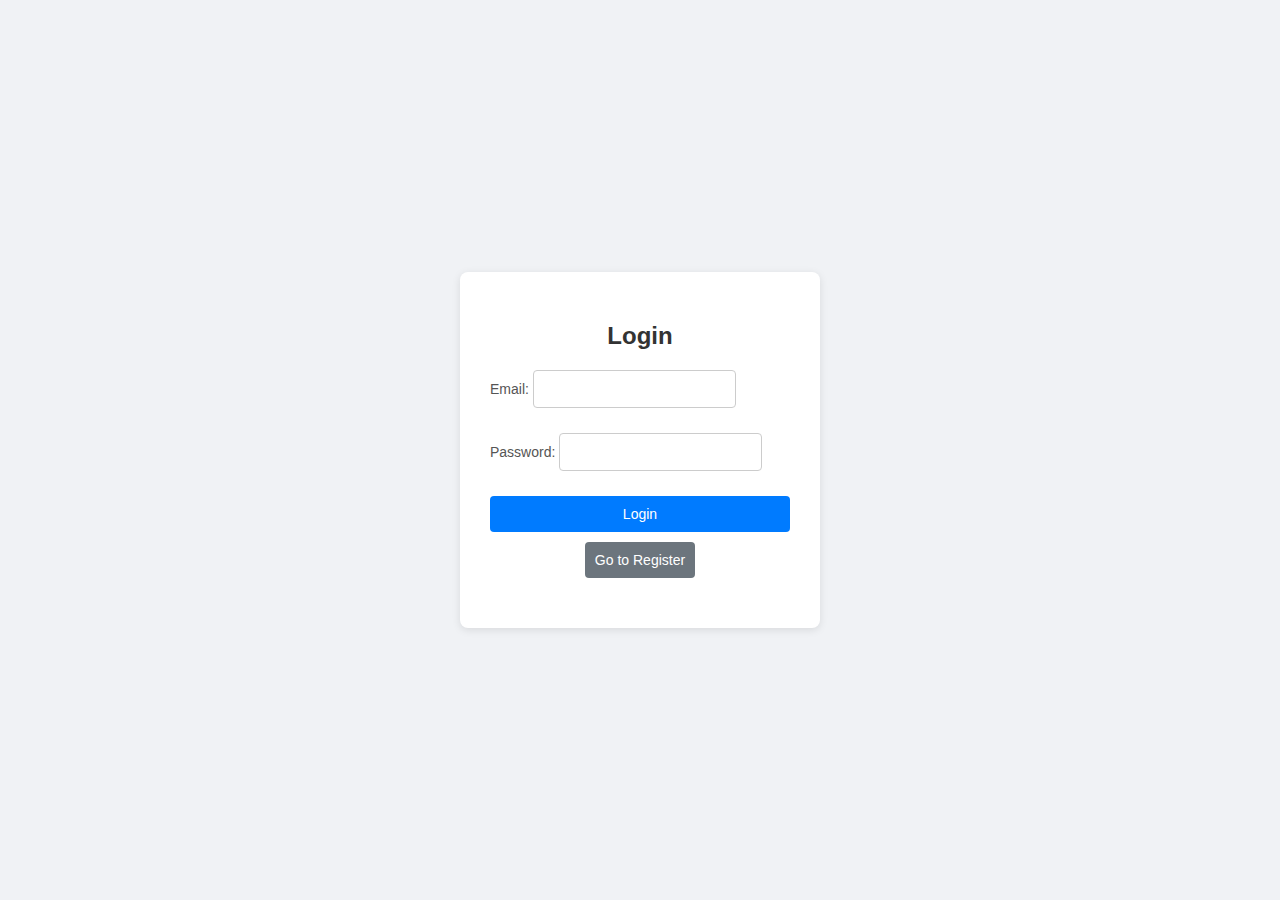
<file: src/main/resources/static/login.html>
<!DOCTYPE html>
<html lang="en">
<head>
  <meta charset="UTF-8">
  <title>Login</title>
  <style>
    body {
      font-family: Arial, sans-serif;
      background-color: #f0f2f5;
      display: flex;
      align-items: center;
      justify-content: center;
      height: 100vh;
      margin: 0;
    }
    .login-container {
      background: #fff;
      padding: 30px;
      border-radius: 8px;
      box-shadow: 0 2px 8px rgba(0,0,0,0.1);
      width: 300px;
      text-align: center;
    }
    h2 {
      margin-bottom: 20px;
      color: #333;
    }
    form {
      display: flex;
      flex-direction: column;
    }
    label {
      text-align: left;
      margin-bottom: 10px;
      color: #555;
      font-size: 14px;
    }
    input[type="email"],
    input[type="password"] {
      padding: 10px;
      margin-bottom: 15px;
      border: 1px solid #ccc;
      border-radius: 4px;
      font-size: 14px;
    }
    button {
      padding: 10px;
      background-color: #007bff;
      border: none;
      border-radius: 4px;
      color: #fff;
      font-size: 14px;
      cursor: pointer;
      margin-bottom: 10px;
    }
    button:hover {
      background-color: #0056b3;
    }
    .register-btn {
      background-color: #6c757d;
    }
    .register-btn:hover {
      background-color: #5a6268;
    }
    #loginResult {
      margin-top: 10px;
      font-size: 14px;
      color: red;
    }
  </style>
</head>
<body>
  <div class="login-container">
    <h2>Login</h2>
    <form id="loginForm">
      <label>Email:
        <input type="email" name="email" required>
      </label>
      <label>Password:
        <input type="password" name="password" required>
      </label>
      <button type="submit">Login</button>
    </form>
    <button class="register-btn" onclick="window.location.href='register.html'">Go to Register</button>
    <div id="loginResult"></div>
  </div>
  
<script>
  document.getElementById('loginForm').addEventListener('submit', async function(e) {
    e.preventDefault();
    const form = e.target;
    const data = {
      email: form.email.value,
      password: form.password.value
    };
    try {
      const response = await fetch('/api/v1/auth/authenticate', {
        method: 'POST',
        headers: { 'Content-Type': 'application/json' },
        body: JSON.stringify(data)
      });
      const result = await response.json();
      console.log('Authentication result:', result); // Debug log
      if (result.access_token) {
        localStorage.setItem('token', result.access_token);
        alert('Login Successful');
        // Check role and redirect accordingly
        if (result.role && result.role.toUpperCase() === 'DOCTOR') {
          window.location.href = 'schedule.html';
        } else if (result.role && result.role.toUpperCase() === 'PATIENT') {
          window.location.href = 'consultation.html';
        } else {
          // If role is missing or not as expected, use a default
          window.location.href = 'schedule.html';
        }
      } else {
        document.getElementById('loginResult').innerText = 'Login failed. Please check your credentials.';
      }
    } catch (error) {
      console.error("Login error:", error);
      document.getElementById('loginResult').innerText = 'An error occurred during login.';
    }
  });
</script>
</file>
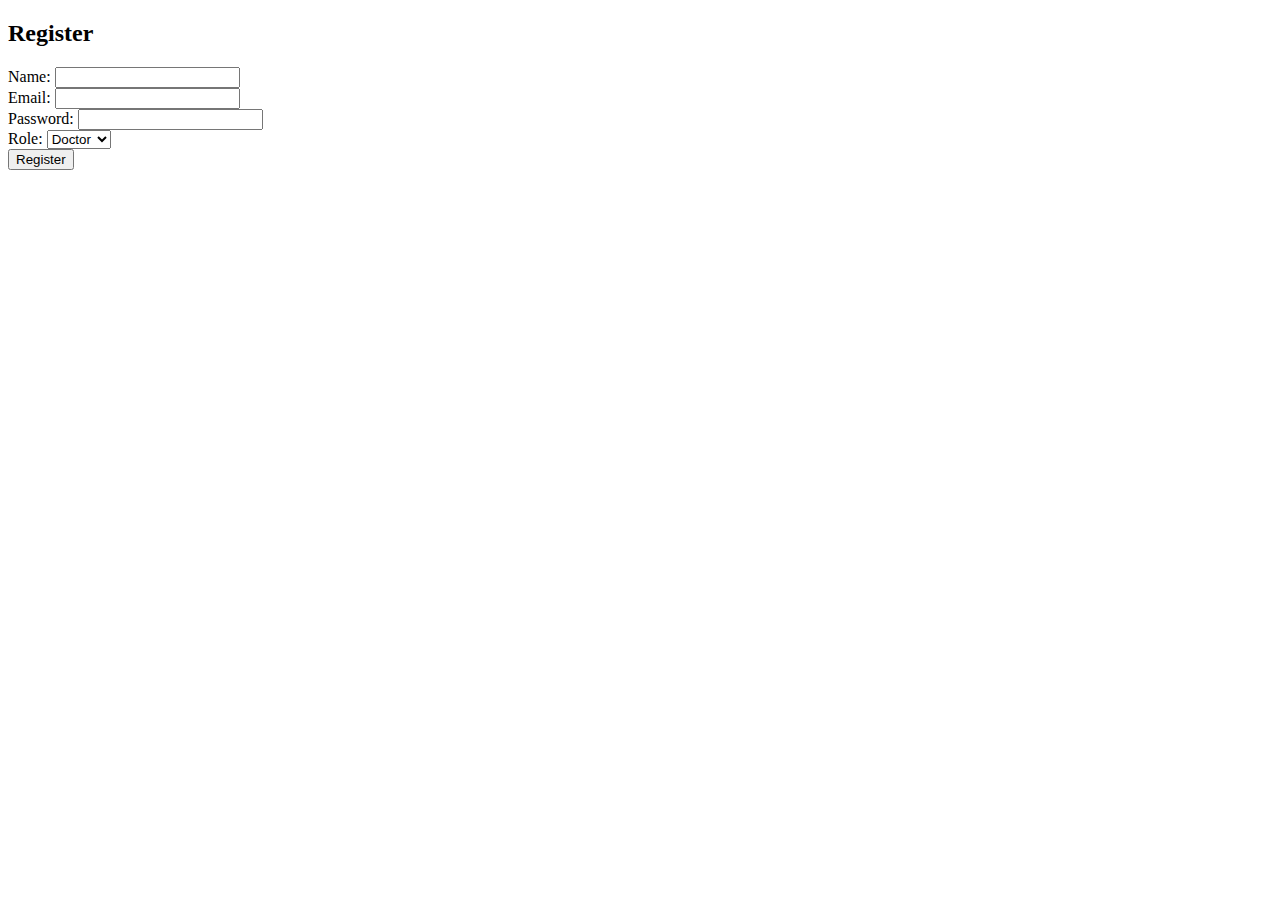
<file: src/main/resources/static/register.html>
<!DOCTYPE html>
<html lang="en">
<head>
  <meta charset="UTF-8">
  <title>Register</title>
</head>
<body>
  <h2>Register</h2>
  <form id="registerForm">
    <label>Name: <input type="text" name="name" required></label><br>
    <label>Email: <input type="email" name="email" required></label><br>
    <label>Password: <input type="password" name="password" required></label><br>
    <label>Role: 
      <select name="role" required>
        <option value="DOCTOR">Doctor</option>
        <option value="PATIENT">Patient</option>
      </select>
    </label><br>
    <button type="submit">Register</button>
  </form>
  <div id="registerResult"></div>
<script>
  document.getElementById('registerForm').addEventListener('submit', async function(e) {
    e.preventDefault();
    const form = e.target;
    const data = {
      name: form.name.value,
      email: form.email.value,
      password: form.password.value,
      role: form.role.value
    };
    const response = await fetch('/api/v1/auth/register', {
      method: 'POST',
      headers: { 'Content-Type': 'application/json' },
      body: JSON.stringify(data)
    });
    const result = await response.json();
  });
</script>
</body>
</html>
</file>
